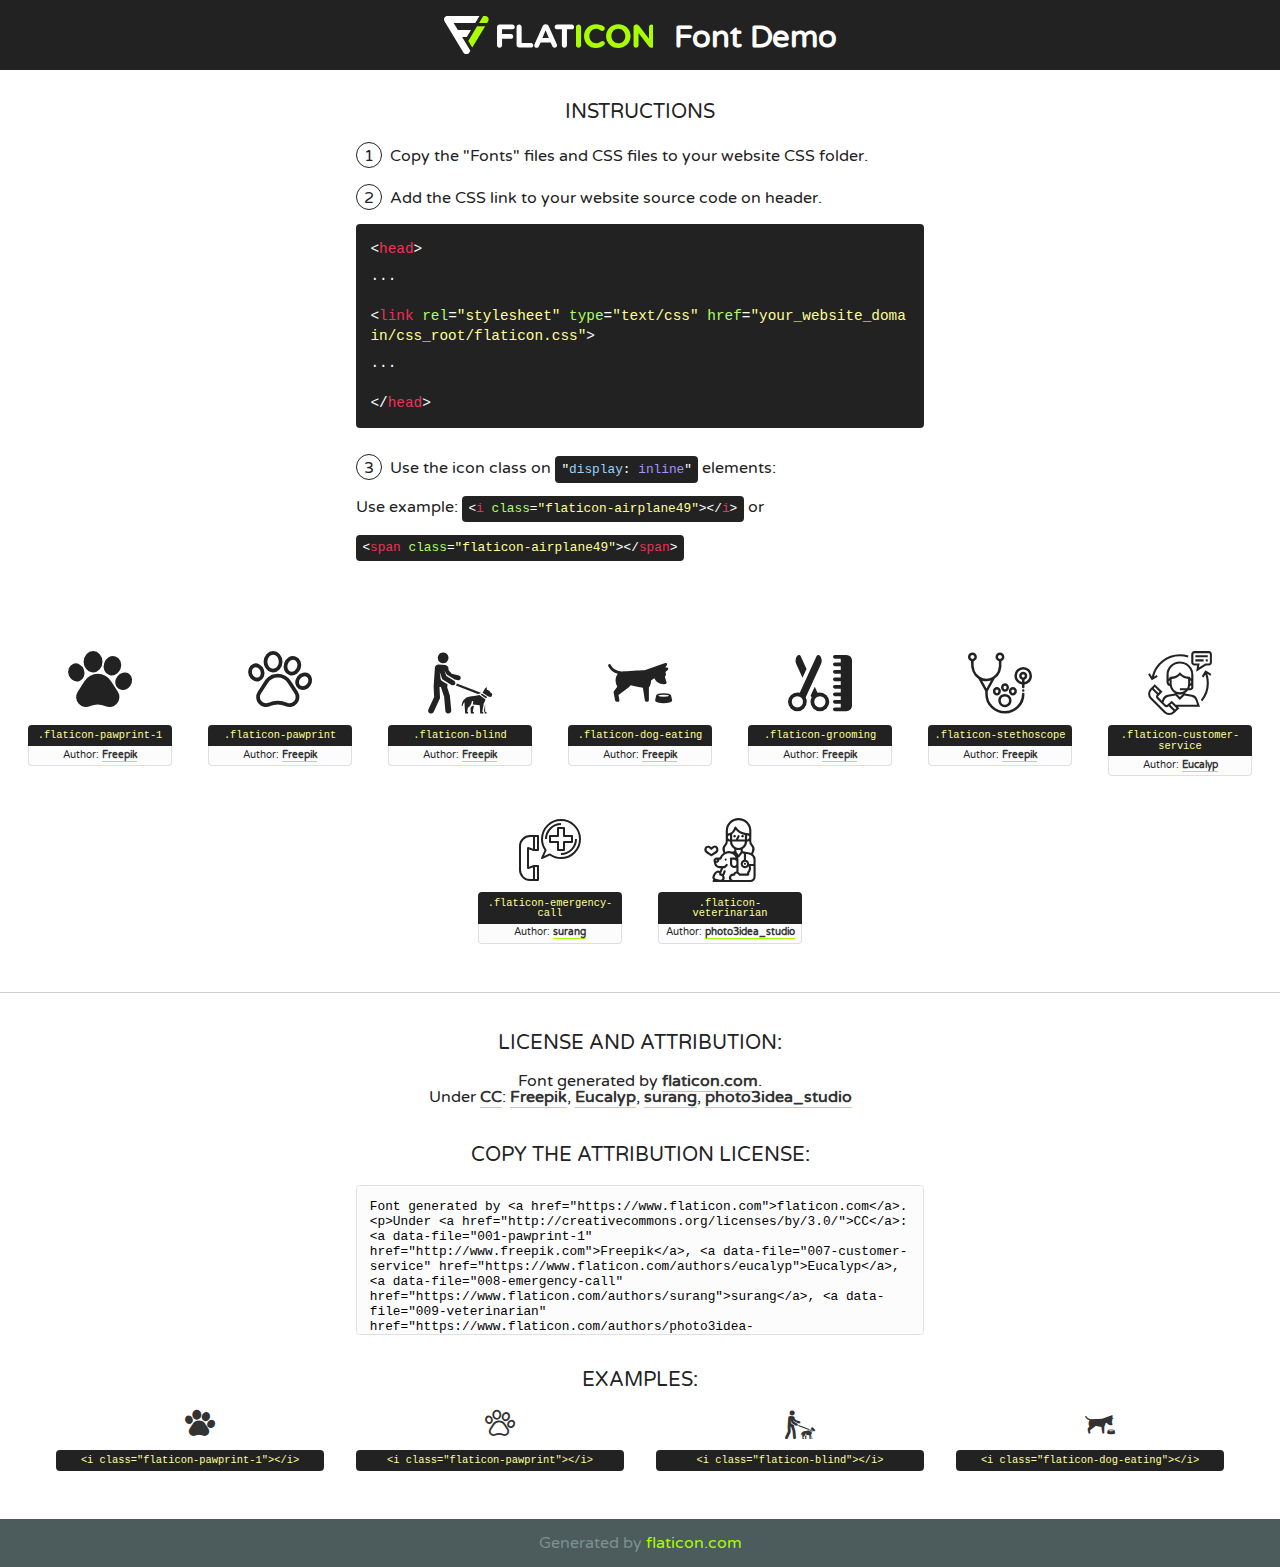
<file: fonts/flaticon/font/flaticon.html>
<!DOCTYPE html>
<!--
  Flaticon icon font: Flaticon
  Creation date: 06/04/2020 04:44
-->
<html>
<!DOCTYPE html>
<html>

<head>
    <title>Flaticon WebFont</title>
    <link href="http://fonts.googleapis.com/css?family=Varela+Round" rel="stylesheet" type="text/css" />
    <link rel="stylesheet" type="text/css" href="flaticon.css">
    <meta charset="UTF-8">
    <style>
    html, body, div, span, applet, object, iframe,
    h1, h2, h3, h4, h5, h6, p, blockquote, pre,
    a, abbr, acronym, address, big, cite, code,
    del, dfn, em, img, ins, kbd, q, s, samp,
    small, strike, strong, sub, sup, tt, var,
    b, u, i, center,
    dl, dt, dd, ol, ul, li,
    fieldset, form, label, legend,
    table, caption, tbody, tfoot, thead, tr, th, td,
    article, aside, canvas, details, embed, 
    figure, figcaption, footer, header, hgroup, 
    menu, nav, output, ruby, section, summary,
    time, mark, audio, video {
        margin: 0;
        padding: 0;
        border: 0;
        font-size: 100%;
        font: inherit;
        vertical-align: baseline;
    }
    /* HTML5 display-role reset for older browsers */
    article, aside, details, figcaption, figure, 
    footer, header, hgroup, menu, nav, section {
        display: block;
    }
    body {
        line-height: 1;
    }
    ol, ul {
        list-style: none;
    }
    blockquote, q {
        quotes: none;
    }
    blockquote:before, blockquote:after,
    q:before, q:after {
        content: '';
        content: none;
    }
    table {
        border-collapse: collapse;
        border-spacing: 0;
    }
    body {
        font-family: 'Varela Round', Helvetica, Arial, sans-serif;
        font-size: 16px;
        color: #222;
    }
    a {
        color: #333;
        border-bottom: 1px solid #a9fd00;
        font-weight: bold;
        text-decoration: none;
    }
    * {
        -moz-box-sizing: border-box;
        -webkit-box-sizing: border-box;
        box-sizing: border-box;
        margin: 0;
        padding: 0;
    }
    [class^="flaticon-"]:before, [class*=" flaticon-"]:before, [class^="flaticon-"]:after, [class*=" flaticon-"]:after {
        font-family: Flaticon;
        font-size: 30px;
        font-style: normal;
        margin-left: 20px;
        color: #333;
    }
    .wrapper {
        max-width: 600px;
        margin: auto;
        padding: 0 1em;
    }
    .title {
        font-size: 1.25em;
        text-align: center;
        margin-bottom: 1em;
        text-transform: uppercase;
    }
    header {
        text-align: center;
        background-color: #222;
        color: #fff;
        padding: 1em;
    }
    header .logo {
        width: 210px;
        height: 38px;
        display: inline-block;
        vertical-align: middle;
        margin-right: 1em;
        border: none;
    }
    header strong {
        font-size: 1.95em;
        font-weight: bold;
        vertical-align: middle;
        margin-top: 5px;
        display: inline-block;
    }
    .demo {
        margin: 2em auto;
        line-height: 1.25em;
    }
    .demo ul li {
        margin-bottom: 1em;
    }
    .demo ul li .num {
        color: #222;
        border-radius: 20px;
        display: inline-block;
        width: 26px;
        padding: 3px;
        height: 26px;
        text-align: center;
        margin-right: 0.5em;
        border: 1px solid #222;
    }
    .demo ul li code {
        background-color: #222;
        border-radius: 4px;
        padding: 0.25em 0.5em;
        display: inline-block;
        color: #fff;
        font-family: Consolas,Monaco,Lucida Console,Liberation Mono,DejaVu Sans Mono,Bitstream Vera Sans Mono,Courier New, monospace;
        font-weight: lighter;
        margin-top: 1em;
        font-size: 0.8em;
        word-break: break-all;
    }
    .demo ul li code.big {
        padding: 1em;
        font-size: 0.9em;
    }
    .demo ul li code .red {
        color: #EF3159;
    }
    .demo ul li code .green {
        color: #ACFF65;
    }
    .demo ul li code .yellow {
        color: #FFFF99;
    }
    .demo ul li code .blue {
        color: #99D3FF;
    }
    .demo ul li code .purple {
        color: #A295FF;
    }
    .demo ul li code .dots {
        margin-top: 0.5em;
        display: block;
    }
    #glyphs {
        border-bottom: 1px solid #ccc;
        padding: 2em 0;
        text-align: center;
    }
    .glyph {
        display: inline-block;
        width: 9em;
        margin: 1em;
        text-align: center;
        vertical-align: top;
        background: #FFF;
    }
    .glyph .glyph-icon {
        padding: 10px;
        display: block;
        font-family:"Flaticon";
        font-size: 64px;
        line-height: 1;
    }
    .glyph .glyph-icon:before {
        font-size: 64px;
        color: #222;
        margin-left: 0;
    }
    .class-name {
        font-size: 0.65em;
        background-color: #222;
        color: #fff;
        border-radius: 4px 4px 0 0;
        padding: 0.5em;
        color: #FFFF99;
        font-family: Consolas,Monaco,Lucida Console,Liberation Mono,DejaVu Sans Mono,Bitstream Vera Sans Mono,Courier New, monospace;
    }
    .author-name {
        font-size: 0.6em;
        background-color: #fcfcfd;
        border: 1px solid #DEDEE4;
        border-top: 0;
        border-radius: 0 0 4px 4px;
        padding: 0.5em;
    }
    .class-name:last-child {
        font-size: 10px;
        color:#888;
    }
    .class-name:last-child a {
        font-size: 10px;
        color:#555;
    }
    .class-name:last-child a:hover {
        color:#a9fd00;
    }
    .glyph > input {
        display: block;
        width: 100px;
        margin: 5px auto;
        text-align: center;
        font-size: 12px;
        cursor: text;
    }
    .glyph > input.icon-input {
        font-family:"Flaticon";
        font-size: 16px;
        margin-bottom: 10px;
    }
    .attribution .title {
        margin-top: 2em;
    }
    .attribution textarea {
        background-color: #fcfcfd;
        padding: 1em;
        border: none;
        box-shadow: none;
        border: 1px solid #DEDEE4;
        border-radius: 4px;
        resize: none;
        width: 100%;
        height: 150px;
        font-size: 0.8em;
        font-family: Consolas,Monaco,Lucida Console,Liberation Mono,DejaVu Sans Mono,Bitstream Vera Sans Mono,Courier New, monospace;
        -webkit-appearance: none;
    }
    .iconsuse {
        margin: 2em auto;
        text-align: center;
        max-width: 1200px;
    }
    .iconsuse:after {
        content: '';
        display: table;
        clear: both;
    }
    .iconsuse .image {
        float: left;
        width: 25%;
        padding: 0 1em;
    }
    .iconsuse .image p {
        margin-bottom: 1em;
    }
    .iconsuse .image span {
        display: block;
        font-size: 0.65em;
        background-color: #222;
        color: #fff;
        border-radius: 4px;
        padding: 0.5em;
        color: #FFFF99;
        margin-top: 1em;
        font-family: Consolas,Monaco,Lucida Console,Liberation Mono,DejaVu Sans Mono,Bitstream Vera Sans Mono,Courier New, monospace;
    }
    #footer {
        text-align: center;
        background-color: #4C5B5C;
        color: #7c9192;
        padding: 1em;
    }
    #footer a {
        border: none;
        color: #a9fd00;
        font-weight: normal;
    }
    @media (max-width: 960px) {
        .iconsuse .image {
            width: 50%;
        }
    }
    @media (max-width: 560px) {
        .iconsuse .image {
            width: 100%;
        }
    }
    </style>
</head>

<body class="characters-off">

    <header>
        <a href="https://www.flaticon.com" target="_blank" class="logo">
            <svg version="1.1" xmlns="http://www.w3.org/2000/svg" xmlns:xlink="http://www.w3.org/1999/xlink" xmlns:a="http://ns.adobe.com/AdobeSVGViewerExtensions/3.0/" viewBox="0 0 560.875 102.036" enable-background="new 0 0 560.875 102.036" xml:space="preserve">
                <defs>
                </defs>
                <g>
                    <g class="letters">
                        <path fill="#ffffff" d="M141.596,29.675c0-3.777,2.985-6.767,6.764-6.767h34.438c3.426,0,6.15,2.728,6.15,6.15
                        c0,3.43-2.724,6.149-6.15,6.149h-27.674v13.091h23.719c3.429,0,6.151,2.724,6.151,6.15c0,3.43-2.723,6.149-6.151,6.149h-23.719
                        v17.574c0,3.773-2.986,6.761-6.764,6.761c-3.779,0-6.764-2.989-6.764-6.761V29.675z"></path>
                        <path fill="#ffffff" d="M193.844,29.149c0-3.781,2.985-6.767,6.764-6.767c3.776,0,6.763,2.985,6.763,6.767v42.957h25.039
                        c3.426,0,6.149,2.726,6.149,6.153c0,3.425-2.723,6.15-6.149,6.15h-31.802c-3.779,0-6.764-2.986-6.764-6.768V29.149z"></path>
                        <path fill="#ffffff" d="M241.891,75.71l21.438-48.407c1.492-3.341,4.215-5.357,7.906-5.357h0.792
                        c3.686,0,6.323,2.017,7.815,5.357l21.439,48.407c0.436,0.967,0.701,1.845,0.701,2.723c0,3.602-2.809,6.501-6.414,6.501
                        c-3.161,0-5.269-1.845-6.499-4.655l-4.132-9.661h-27.059l-4.301,10.102c-1.144,2.631-3.426,4.214-6.237,4.214
                        c-3.517,0-6.24-2.81-6.24-6.325C241.1,77.64,241.451,76.677,241.891,75.71z M279.932,58.666l-8.521-20.297l-8.526,20.297H279.932
                        z"></path>
                        <path fill="#ffffff" d="M314.864,35.387H301.86c-3.429,0-6.239-2.813-6.239-6.238c0-3.429,2.811-6.24,6.239-6.24h39.533
                        c3.426,0,6.237,2.811,6.237,6.24c0,3.425-2.811,6.238-6.237,6.238h-13.001v42.785c0,3.773-2.99,6.761-6.764,6.761
                        c-3.779,0-6.764-2.989-6.764-6.761V35.387z"></path>
                        <path fill="#A9FD00" d="M352.615,29.149c0-3.781,2.985-6.767,6.767-6.767c3.774,0,6.761,2.985,6.761,6.767v49.024
                        c0,3.773-2.987,6.761-6.761,6.761c-3.781,0-6.767-2.989-6.767-6.761V29.149z"></path>
                        <path fill="#A9FD00" d="M374.132,53.836v-0.179c0-17.481,13.178-31.801,32.065-31.801c9.22,0,15.459,2.458,20.557,6.238
                        c1.402,1.054,2.637,2.985,2.637,5.357c0,3.692-2.985,6.59-6.681,6.59c-1.845,0-3.071-0.702-4.044-1.319
                        c-3.776-2.813-7.729-4.393-12.562-4.393c-10.364,0-17.831,8.611-17.831,19.154v0.173c0,10.542,7.291,19.329,17.831,19.329
                        c5.715,0,9.492-1.756,13.359-4.834c1.049-0.874,2.458-1.491,4.039-1.491c3.429,0,6.325,2.813,6.325,6.236
                        c0,2.106-1.056,3.78-2.282,4.834c-5.539,4.834-12.036,7.733-21.878,7.733C387.572,85.464,374.132,71.493,374.132,53.836z"></path>
                        <path fill="#A9FD00" d="M433.009,53.836v-0.179c0-17.481,13.79-31.801,32.766-31.801c18.981,0,32.592,14.143,32.592,31.628v0.173
                        c0,17.483-13.785,31.807-32.769,31.807C446.625,85.464,433.009,71.32,433.009,53.836z M484.224,53.836v-0.179
                        c0-10.539-7.725-19.326-18.626-19.326c-10.893,0-18.449,8.611-18.449,19.154v0.173c0,10.542,7.73,19.329,18.626,19.329
                        C476.676,72.986,484.224,64.378,484.224,53.836z"></path>
                        <path fill="#A9FD00" d="M506.233,29.321c0-3.774,2.99-6.763,6.767-6.763h1.401c3.252,0,5.183,1.583,7.029,3.953l26.093,34.265
                        V29.059c0-3.692,2.99-6.677,6.681-6.677c3.683,0,6.671,2.985,6.671,6.677v48.934c0,3.78-2.987,6.765-6.764,6.765h-0.436
                        c-3.257,0-5.188-1.581-7.034-3.953l-27.056-35.492v32.944c0,3.687-2.985,6.676-6.678,6.676c-3.683,0-6.673-2.989-6.673-6.676
                        V29.321z"></path>
                    </g>
                    <g class="insignia">
                        <path fill="#ffffff" d="M48.372,56.137h12.517l11.156-18.537H37.186L25.688,18.539h57.825L94.668,0H9.271
                        C5.925,0,2.842,1.801,1.198,4.716c-1.644,2.907-1.593,6.482,0.134,9.343l50.38,83.501c1.678,2.781,4.689,4.476,7.938,4.476
                        c3.246,0,6.257-1.695,7.935-4.476l2.898-4.804L48.372,56.137z"></path>
                        <g class="i">
                            <path fill="#A9FD00" d="M93.575,18.539h0.031v0.004l21.652,0.004l2.705-4.488c1.727-2.861,1.778-6.436,0.133-9.343
                            C116.454,1.801,113.371,0,110.026,0h-5.294L93.575,18.539z"></path>
                            <polygon fill="#A9FD00" points="88.291,27.356 64.725,66.486 75.519,84.404 109.942,27.356"></polygon>
                        </g>
                    </g>
                </g>
            </svg>
        </a>
        <strong>Font Demo</strong>
    </header>


    <section class="demo wrapper">

        <p class="title">Instructions</p>

        <ul>
            <li>
                <span class="num">1</span>Copy the "Fonts" files and CSS files to your website CSS folder.
            </li>
            <li>
                <span class="num">2</span>Add the CSS link to your website source code on header.
                <code class="big">
                    &lt;<span class="red">head</span>&gt;
                    <br/><span class="dots">...</span>
                    <br/>&lt;<span class="red">link</span> <span class="green">rel</span>=<span class="yellow">"stylesheet"</span> <span class="green">type</span>=<span class="yellow">"text/css"</span> <span class="green">href</span>=<span class="yellow">"your_website_domain/css_root/flaticon.css"</span>&gt;
                    <br/><span class="dots">...</span>
                    <br/>&lt;/<span class="red">head</span>&gt;
                </code>
            </li>

            <li>
                <p>
                    <span class="num">3</span>Use the icon class on <code>"<span class="blue">display</span>:<span class="purple"> inline</span>"</code> elements:
                    <br />
                    Use example: <code>&lt;<span class="red">i</span> <span class="green">class</span>=<span class="yellow">&quot;flaticon-airplane49&quot;</span>&gt;&lt;/<span class="red">i</span>&gt;</code> or <code>&lt;<span class="red">span</span> <span class="green">class</span>=<span class="yellow">&quot;flaticon-airplane49&quot;</span>&gt;&lt;/<span class="red">span</span>&gt;</code>
            </li>
        </ul>

    </section>




   <section id="glyphs">          
    
      
        <div class="glyph"><div class="glyph-icon flaticon-pawprint-1"></div>
            <div class="class-name">.flaticon-pawprint-1</div>
            <div class="author-name">Author: <a data-file="001-pawprint-1" href="http://www.freepik.com">Freepik</a> </div> 
        </div>        
        
        <div class="glyph"><div class="glyph-icon flaticon-pawprint"></div>
            <div class="class-name">.flaticon-pawprint</div>
            <div class="author-name">Author: <a data-file="002-pawprint" href="http://www.freepik.com">Freepik</a> </div> 
        </div>        
        
        <div class="glyph"><div class="glyph-icon flaticon-blind"></div>
            <div class="class-name">.flaticon-blind</div>
            <div class="author-name">Author: <a data-file="003-blind" href="http://www.freepik.com">Freepik</a> </div> 
        </div>        
        
        <div class="glyph"><div class="glyph-icon flaticon-dog-eating"></div>
            <div class="class-name">.flaticon-dog-eating</div>
            <div class="author-name">Author: <a data-file="004-dog-eating" href="http://www.freepik.com">Freepik</a> </div> 
        </div>        
        
        <div class="glyph"><div class="glyph-icon flaticon-grooming"></div>
            <div class="class-name">.flaticon-grooming</div>
            <div class="author-name">Author: <a data-file="005-grooming" href="http://www.freepik.com">Freepik</a> </div> 
        </div>        
        
        <div class="glyph"><div class="glyph-icon flaticon-stethoscope"></div>
            <div class="class-name">.flaticon-stethoscope</div>
            <div class="author-name">Author: <a data-file="006-stethoscope" href="http://www.freepik.com">Freepik</a> </div> 
        </div>        
        
        <div class="glyph"><div class="glyph-icon flaticon-customer-service"></div>
            <div class="class-name">.flaticon-customer-service</div>
            <div class="author-name">Author: <a data-file="007-customer-service" href="https://www.flaticon.com/authors/eucalyp">Eucalyp</a> </div> 
        </div>        
        
        <div class="glyph"><div class="glyph-icon flaticon-emergency-call"></div>
            <div class="class-name">.flaticon-emergency-call</div>
            <div class="author-name">Author: <a data-file="008-emergency-call" href="https://www.flaticon.com/authors/surang">surang</a> </div> 
        </div>        
        
        <div class="glyph"><div class="glyph-icon flaticon-veterinarian"></div>
            <div class="class-name">.flaticon-veterinarian</div>
            <div class="author-name">Author: <a data-file="009-veterinarian" href="https://www.flaticon.com/authors/photo3idea-studio">photo3idea_studio</a> </div> 
        </div>        
        

    </section>



    <section class="attribution wrapper"   style="text-align:center;">

      <div class="title">License and attribution:</div><div class="attrDiv">Font generated by <a href="https://www.flaticon.com">flaticon.com</a>. <div><p>Under <a href="http://creativecommons.org/licenses/by/3.0/">CC</a>: <a data-file="001-pawprint-1" href="http://www.freepik.com">Freepik</a>, <a data-file="007-customer-service" href="https://www.flaticon.com/authors/eucalyp">Eucalyp</a>, <a data-file="008-emergency-call" href="https://www.flaticon.com/authors/surang">surang</a>, <a data-file="009-veterinarian" href="https://www.flaticon.com/authors/photo3idea-studio">photo3idea_studio</a></p>  </div>
      </div>
      <div class="title">Copy the Attribution License:</div>

    <textarea onclick="this.focus();this.select();">Font generated by &lt;a href=&quot;https://www.flaticon.com&quot;&gt;flaticon.com&lt;/a&gt;. <p>Under <a href="http://creativecommons.org/licenses/by/3.0/">CC</a>: <a data-file="001-pawprint-1" href="http://www.freepik.com">Freepik</a>, <a data-file="007-customer-service" href="https://www.flaticon.com/authors/eucalyp">Eucalyp</a>, <a data-file="008-emergency-call" href="https://www.flaticon.com/authors/surang">surang</a>, <a data-file="009-veterinarian" href="https://www.flaticon.com/authors/photo3idea-studio">photo3idea_studio</a></p>  
     </textarea>

    </section>

    <section class="iconsuse">

          <div class="title">Examples:</div>            
             
            <div class="image">
                <p>
                    <i class="glyph-icon flaticon-pawprint-1"></i> 
                    <span>&lt;i class=&quot;flaticon-pawprint-1&quot;&gt;&lt;/i&gt;</span>
                </p>
            </div>
            
            <div class="image">
                <p>
                    <i class="glyph-icon flaticon-pawprint"></i> 
                    <span>&lt;i class=&quot;flaticon-pawprint&quot;&gt;&lt;/i&gt;</span>
                </p>
            </div>
            
            <div class="image">
                <p>
                    <i class="glyph-icon flaticon-blind"></i> 
                    <span>&lt;i class=&quot;flaticon-blind&quot;&gt;&lt;/i&gt;</span>
                </p>
            </div>
            
            <div class="image">
                <p>
                    <i class="glyph-icon flaticon-dog-eating"></i> 
                    <span>&lt;i class=&quot;flaticon-dog-eating&quot;&gt;&lt;/i&gt;</span>
                </p>
            </div>
                       
        </div>
                            
    </section>

<div id="footer">
    <div>Generated by <a href="https://www.flaticon.com">flaticon.com</a>
    </div>
</div>



</body>
</html>
</file>
<file: fonts/flaticon/font/flaticon.css>
/*
  	Flaticon icon font: Flaticon
  	Creation date: 06/04/2020 04:44
  	*/

@font-face {
  font-family: "Flaticon";
  src: url("./Flaticon.eot");
  src: url("./Flaticon.eot?#iefix") format("embedded-opentype"),
       url("./Flaticon.woff2") format("woff2"),
       url("./Flaticon.woff") format("woff"),
       url("./Flaticon.ttf") format("truetype"),
       url("./Flaticon.svg#Flaticon") format("svg");
  font-weight: normal;
  font-style: normal;
}

@media screen and (-webkit-min-device-pixel-ratio:0) {
  @font-face {
    font-family: "Flaticon";
    src: url("./Flaticon.svg#Flaticon") format("svg");
  }
}

[class^="flaticon-"]:before, [class*=" flaticon-"]:before,
[class^="flaticon-"]:after, [class*=" flaticon-"]:after {   
  font-family: Flaticon;
        font-size: 20px;
font-style: normal;
margin-left: 20px;
}

.flaticon-pawprint-1:before { content: "\f100"; }
.flaticon-pawprint:before { content: "\f101"; }
.flaticon-blind:before { content: "\f102"; }
.flaticon-dog-eating:before { content: "\f103"; }
.flaticon-grooming:before { content: "\f104"; }
.flaticon-stethoscope:before { content: "\f105"; }
.flaticon-customer-service:before { content: "\f106"; }
.flaticon-emergency-call:before { content: "\f107"; }
.flaticon-veterinarian:before { content: "\f108"; }
</file>
